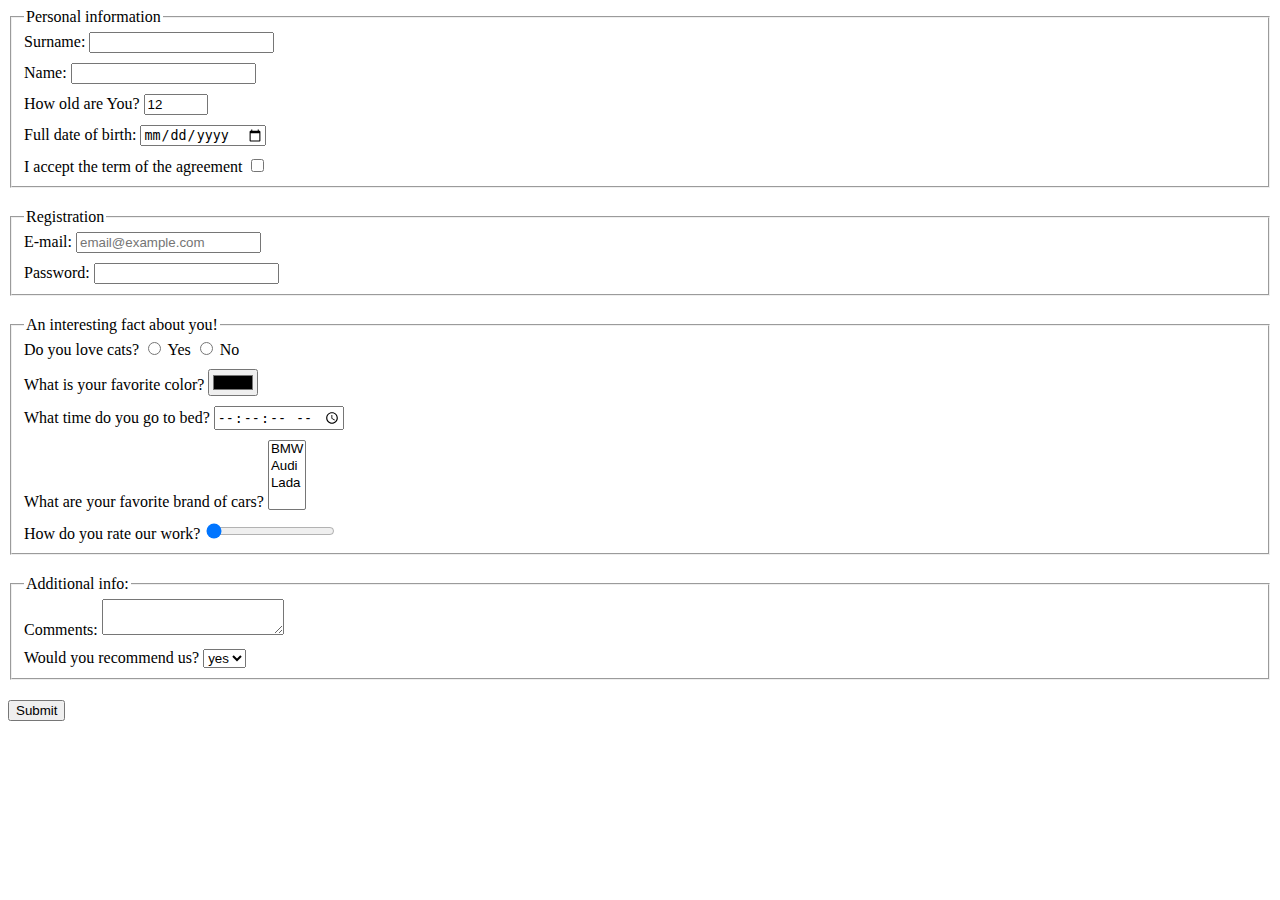
<file: index.html>
<!doctype html><html lang="en"><head><meta charset="UTF-8"><meta name="viewport" content="width=device-width, user-scalable=no, initial-scale=1.0, maximum-scale=1.0, minimum-scale=1.0"><meta http-equiv="X-UA-Compatible" content="ie=edge"><title>HTML Form</title><link rel="stylesheet" href="style.df5f00bf.css"></head><body> <form action="https://mate-academy-form-lesson.herokuapp.com/create-application" method="post"> <fieldset class="fieldset-style"> <legend>Personal information</legend> <div class="form-field"> <label for="surnameLabel"> Surname: </label> <input type="text" name="surname" autocomplete="off" id="surnameLabel"> </div> <div class="form-field"> <label for="nameLabel"> Name: </label> <input type="text" name="name" autocomplete="off" id="nameLabel"> </div> <div class="form-field"> <label for="HowOldAreYou"> How old are You? </label> <input type="number" name="age" min="1" max="100" value="12" id="HowOldAreYou"> </div> <div class="form-field"> <label for="fullDateOfBirth"> Full date of birth: </label> <input type="date" name="dateOfBirth" id="fullDateOfBirth"> </div> <div class="form-field"> <label for="termsOfAgreement"> I accept the term of the agreement </label> <input type="checkbox" name="term" id="termsOfAgreement" required> </div> </fieldset> <fieldset class="fieldset-style"> <legend>Registration</legend> <div class="form-field"> <label for="emailLabel"> E-mail: </label> <input type="email" name="email" placeholder="email@example.com" id="emailLabel" required> </div> <div class="form-field"> <label for="passwordLabel"> Password: </label> <input type="password" name="password" id="passwordLabel" required minlength="8" maxlength="32"> </div> </fieldset> <fieldset class="fieldset-style"> <legend>An interesting fact about you!</legend> <div class="form-field"> Do you love cats? <label> <input type="radio" name="cats" value="y"> Yes </label> <label> <input type="radio" name="cats" value="n"> No </label> </div> <label class="form-field"> What is your favorite color? <input type="color" name="color" id="color" value="black"> </label> <div class="form-field"> <label for="bedtime"> What time do you go to bed? </label> <input type="time" name="time" id="bedtime" step="1"> </div> <div class="form-field"> <label for="favoriteBrand"> What are your favorite brand of cars? </label> <select name="cars" id="favoriteBrand" required multiple> <option value="bmw">BMW</option> <option value="audi">Audi</option> <option value="lada">Lada</option> <option value="0"> </option> </select> </div> <div class="form-field"> <label for="rate">How do you rate our work?</label> <input type="range" id="rate" min="0" max="10" value="0"> </div> </fieldset> <fieldset class="fieldset-style"> <legend> Additional info: </legend> <div class="form-field"> <label for="comments"> Comments: </label> <textarea name="comments" cols="20" rows="2" id="comments">
          </textarea> </div> <div class="form-field"> <label for="recommend"> Would you recommend us? </label> <select name="recommend" id="recommend"> <option value="yes" selected>yes</option> <option value="no">No</option> </select> </div> </fieldset> <button type="submit">Submit</button> </form> <script type="text/javascript" src="main.e97352c4.js"></script> </body></html>
</file>
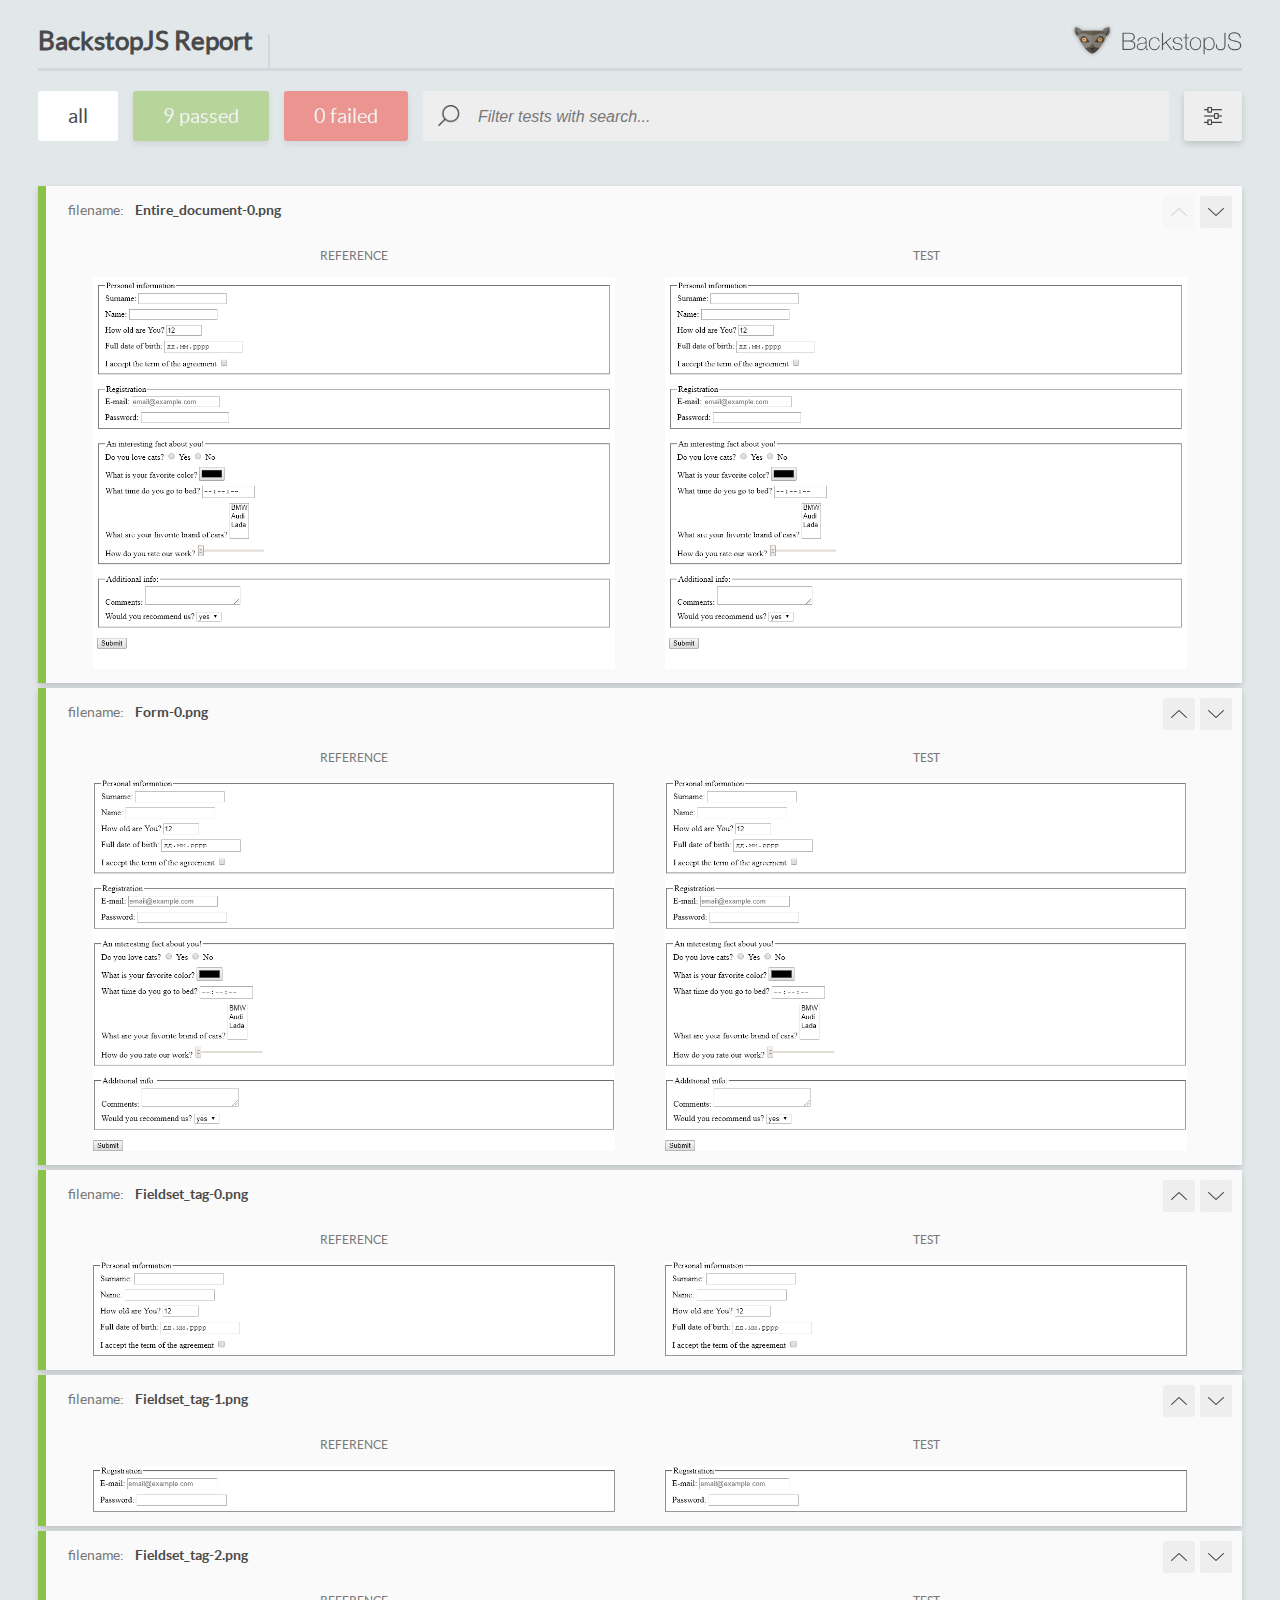
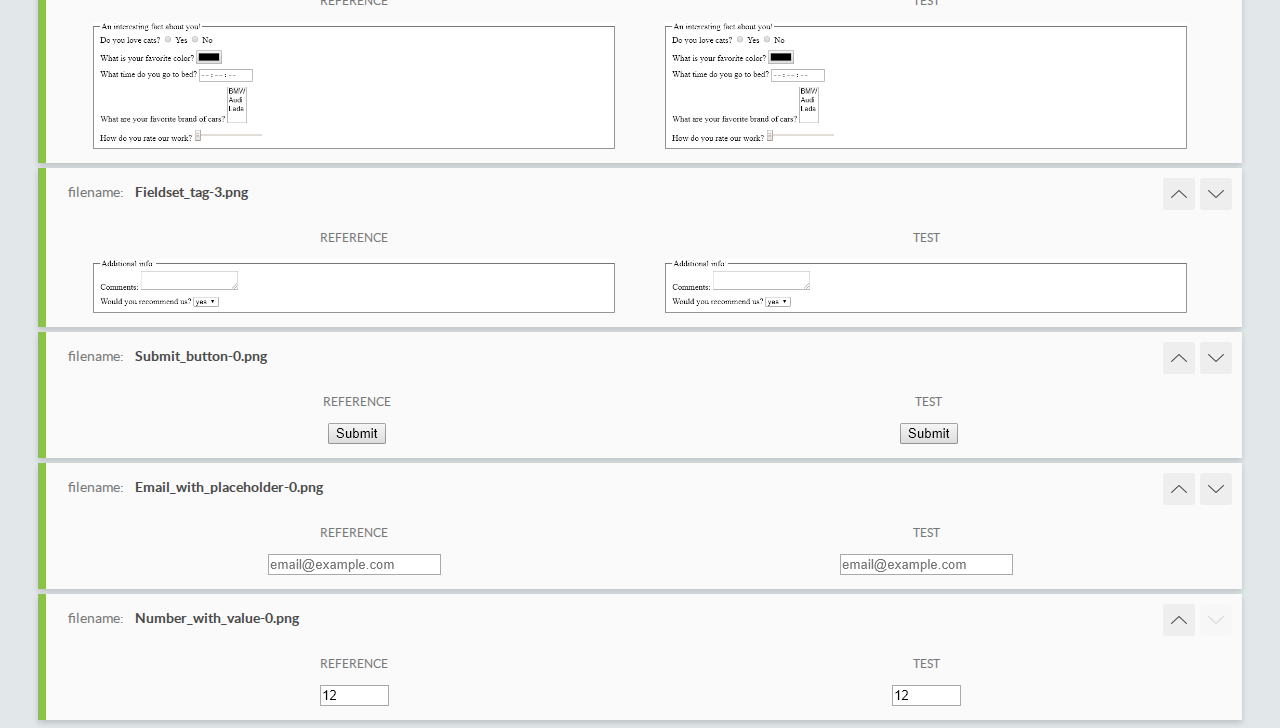
<file: report/html_report/index.html>
<!DOCTYPE html>
<html>
  <head>
    <meta charset="utf-8">
    <title>BackstopJS Report</title>

    <style>
      @font-face {
          font-family: 'latoregular';
          src: url('./assets/fonts/lato-regular-webfont.woff2') format('woff2'),
              url('./assets/fonts/lato-regular-webfont.woff') format('woff');
          font-weight: 400;
          font-style: normal;
      }
      @font-face {
          font-family: 'latobold';
          src: url('./assets/fonts/lato-bold-webfont.woff2') format('woff2'),
              url('./assets/fonts/lato-bold-webfont.woff') format('woff');
          font-weight: 700;
          font-style: normal;
      }

      .ReactModal__Body--open {
          overflow: hidden;
      }
      .ReactModal__Body--open .header {
        display: none;
      }

    </style>
  </head>
  <body style="background-color: #E2E7EA">
    <div id="root">

    </div>
    <script type="text/javascript">
      function report (report) { // eslint-disable-line no-unused-vars
        window.tests = report;
      }
    </script>
    <script type="text/javascript" src="config.js"></script>
    <script type="text/javascript" src="index_bundle.js"></script>
  </body>
</html>
</file>
<file: style.df5f00bf.css>
.fieldset-style{margin-bottom:20px}.form-field{margin-bottom:10px;display:block}.form-field:last-child{margin-bottom:0}
/*# sourceMappingURL=style.df5f00bf.css.map */
</file>
